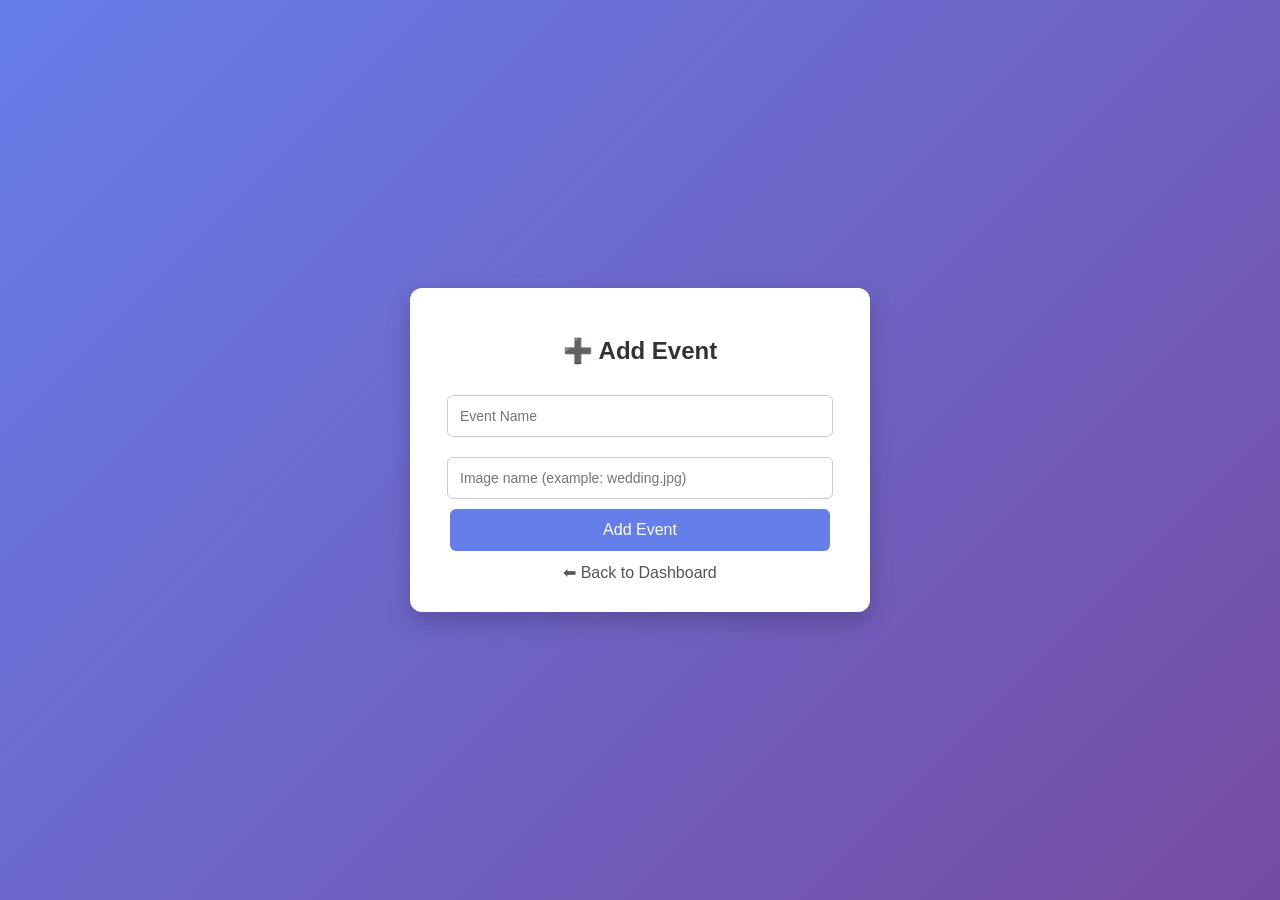
<file: templates/add_event.html>
<!DOCTYPE html>
<html lang="en">
<head>
<meta charset="UTF-8">
<title>Add Event</title>

<style>
    body {
        margin: 0;
        font-family: 'Segoe UI', sans-serif;
        background: linear-gradient(135deg, #667eea, #764ba2);
        height: 100vh;
        display: flex;
        justify-content: center;
        align-items: center;
    }

    .container {
        background: white;
        padding: 30px;
        border-radius: 12px;
        width: 400px;
        text-align: center;
        box-shadow: 0 10px 25px rgba(0,0,0,0.2);
        animation: fadeIn 1s ease;
    }

    h2 {
        margin-bottom: 20px;
        color: #333;
    }

    input {
        width: 90%;
        padding: 12px;
        margin: 10px 0;
        border-radius: 6px;
        border: 1px solid #ccc;
        font-size: 14px;
    }

    button {
        width: 95%;
        padding: 12px;
        background: #667eea;
        color: white;
        border: none;
        border-radius: 6px;
        font-size: 16px;
        transition: 0.3s;
        cursor: pointer;
    }

    button:hover {
        background: #5a67d8;
        transform: scale(1.05);
    }

    a {
        display: block;
        margin-top: 12px;
        text-decoration: none;
        color: #555;
    }

    a:hover {
        text-decoration: underline;
    }

    @keyframes fadeIn {
        from {opacity: 0; transform: translateY(20px);}
        to {opacity: 1; transform: translateY(0);}
    }
</style>
</head>

<body>

<div class="container">
    <h2>➕ Add Event</h2>

    <form method="POST">
        <input type="text" name="name" placeholder="Event Name" required>

        <input type="text" name="image" placeholder="Image name (example: wedding.jpg)" required>

        <button type="submit">Add Event</button>
    </form>

    <a href="/admin_dashboard">⬅ Back to Dashboard</a>
</div>

</body>
</html>
</file>
